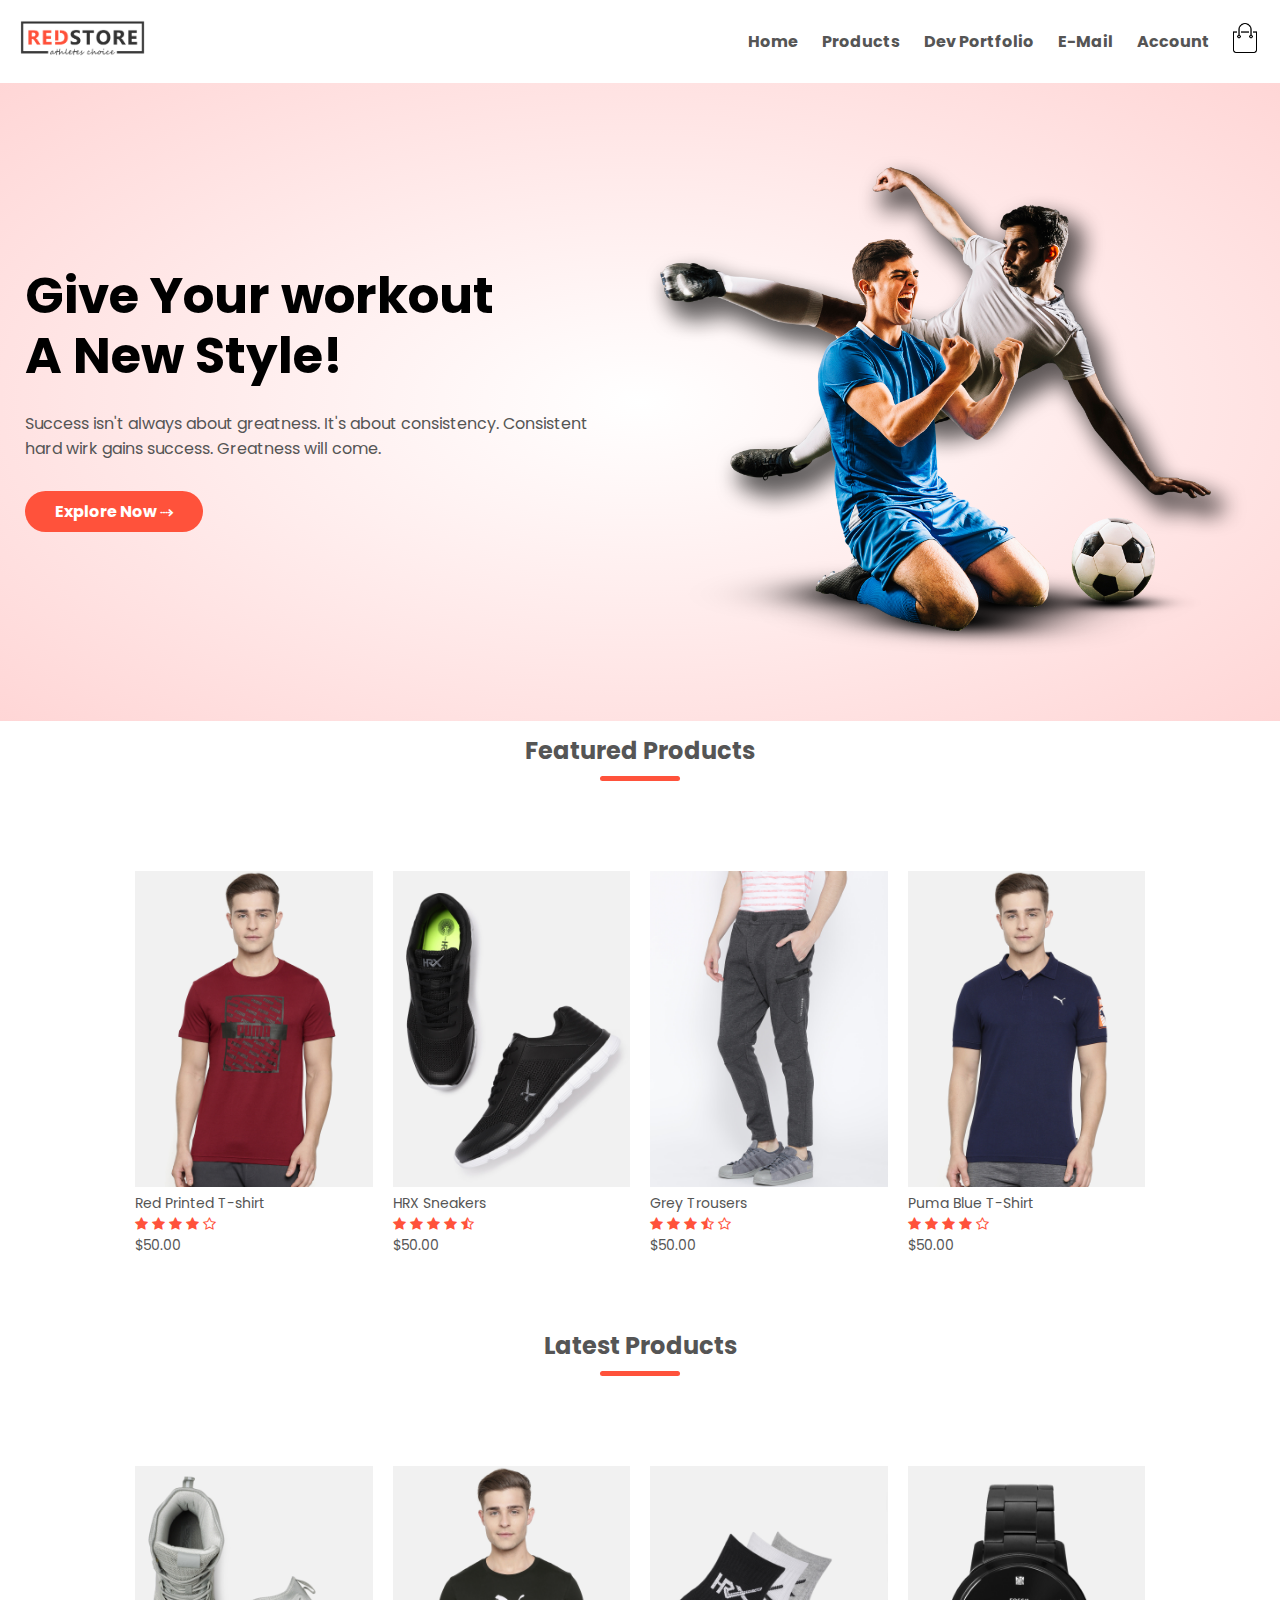
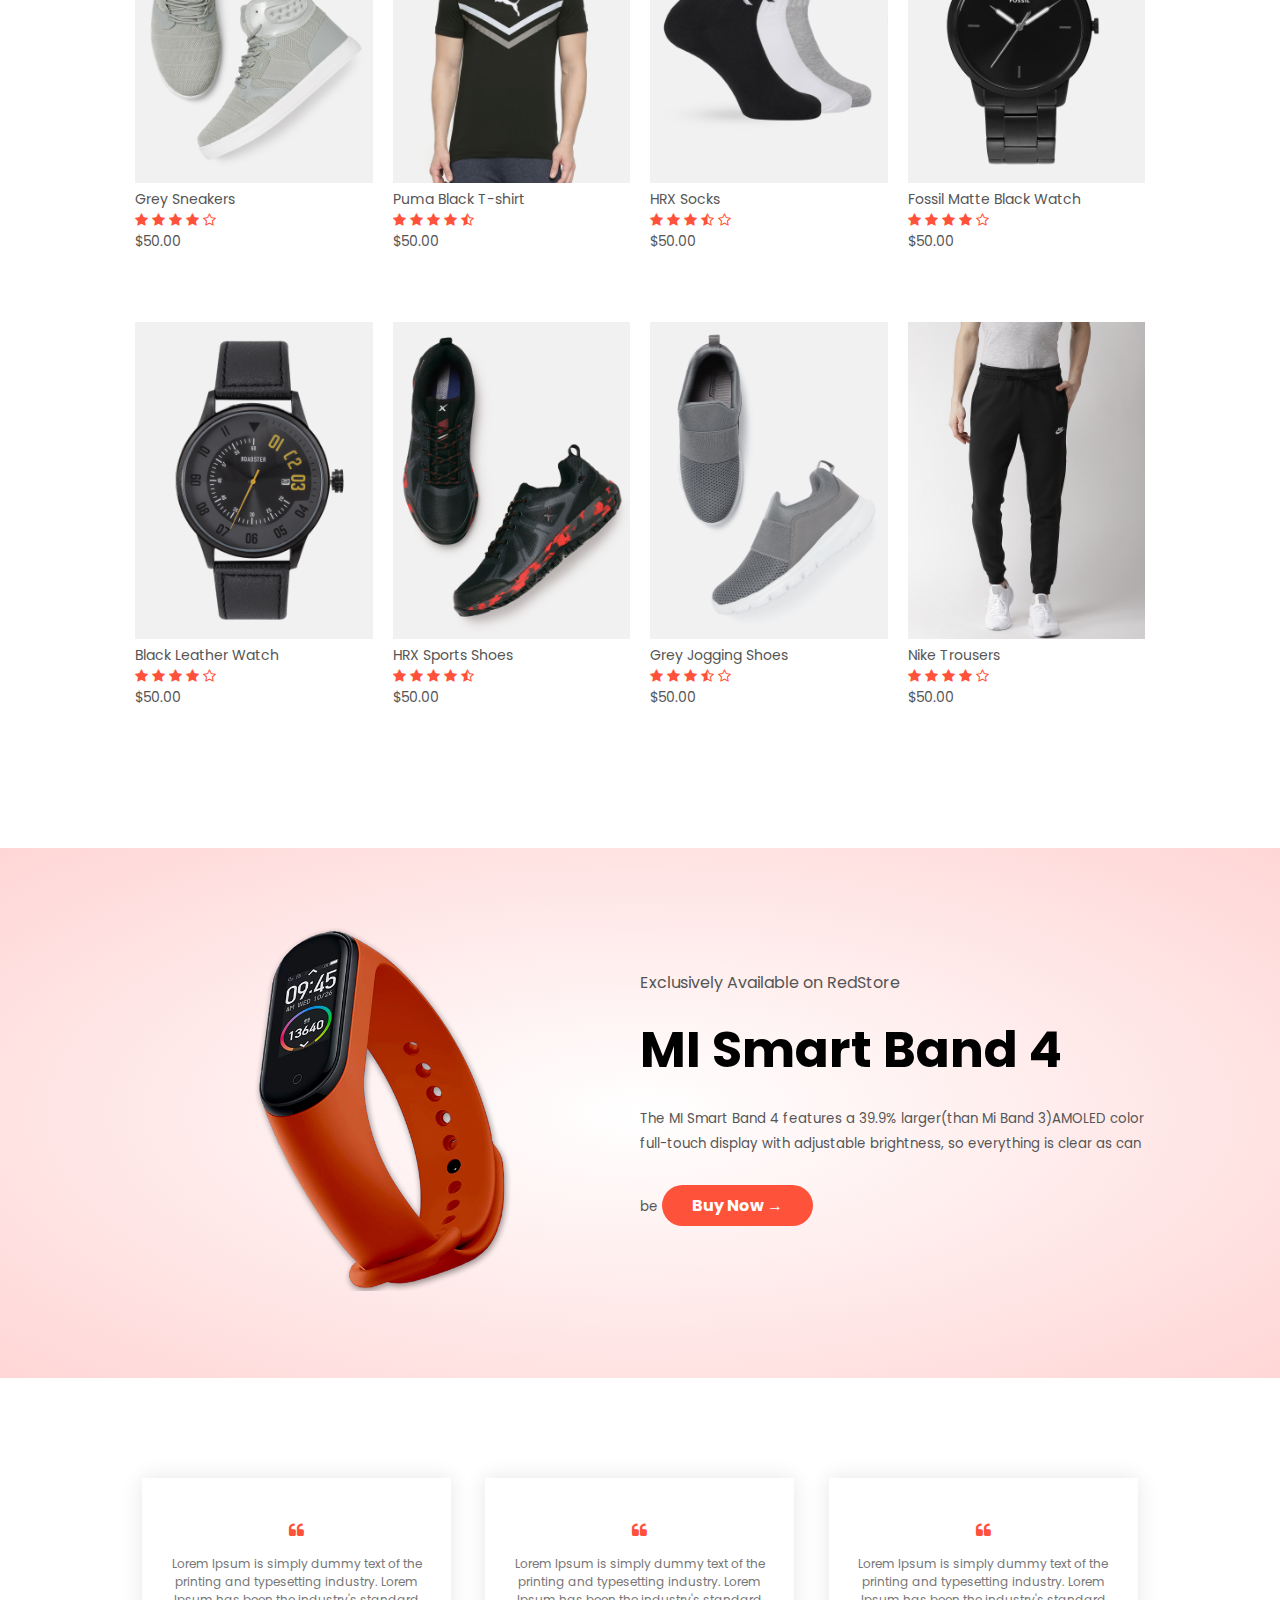
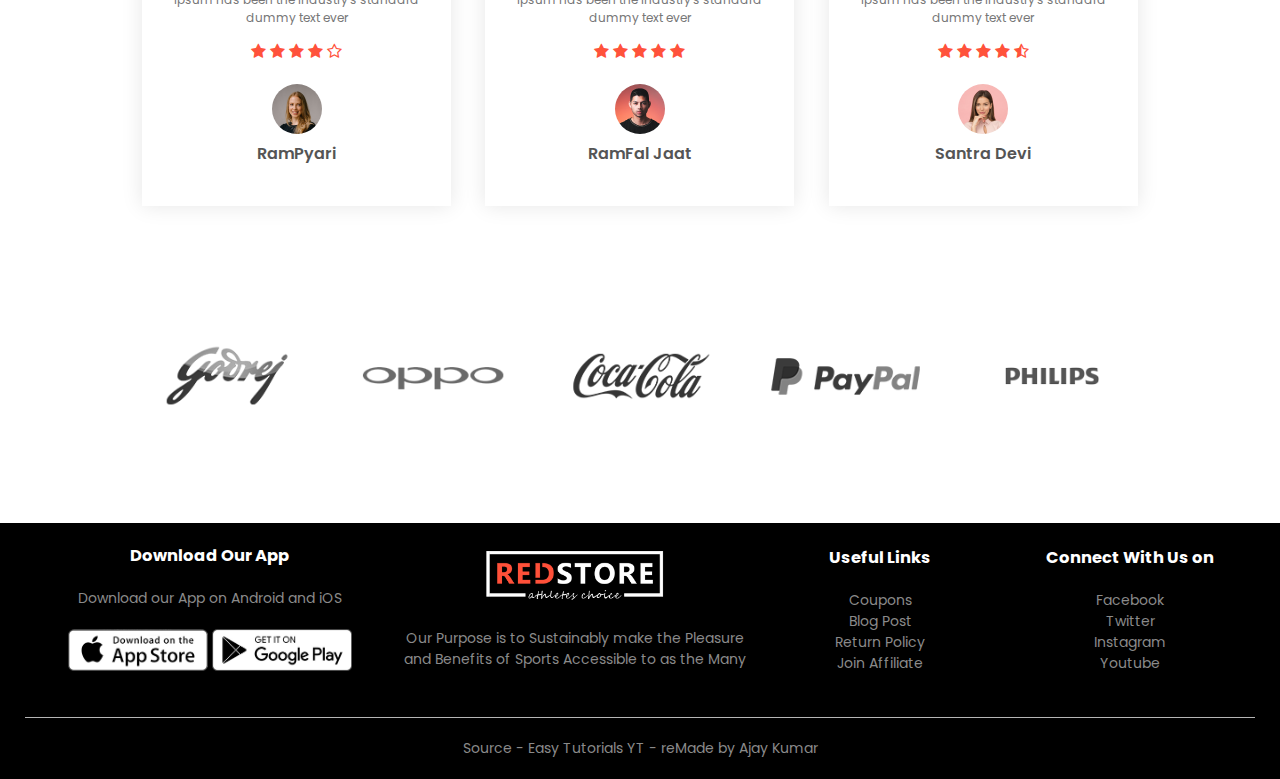
<file: index.html>
<!DOCTYPE html>
<html lang="en">
    <head>
        
        <meta charset="UTF-8">
        <meta name="viewport" content="width=device-width, initial-scale=1.0">
        <title>
            RedStore | e-Commerce Website Design
        </title>
        
        <link rel="icon" type="image" href="images/favicon.png" >
        <link rel="stylesheet" href="style.css">
        <link rel="stylesheet" href="https://stackpath.bootstrapcdn.com/font-awesome/4.7.0/css/font-awesome.min.css">
        <style>
            @import url('https://fonts.googleapis.com/css2?family=Poppins:wght@200;300;400;500;600;700&display=swap');
            </style>
<script src="custom.js"></script>


    </head>
    
    
    
    <body>
        <my-header></my-header>
        

        <div class="header">
            <div class="container">
                
            <!-- navbar over -->
            
            <div class="row">
                <div class="col-2">
                    <h1>Give Your workout <br> A New Style!</h1>
                    <p>Success isn't always about greatness. It's about
                     consistency. Consistent<br>hard wirk gains success. Greatness
                     will come.</p>
                     <a class="btn" href="html/products.html">Explore Now &#10513;</a>
                </div>
                <div class="col-2">
                    <img src="images/image1.png">
                </div>
            </div>
            </div> 
        </div>

<!----------------------featured products---------------------------->

        <div class="small-container">
            <h2 class="title">Featured Products</h2>
            <div class="row"> 
                <div class="col-4">
                    <a href="html/product-details.html"><img src="images/product-1.jpg"></a>
                    <a href="html/product-details.html"><h4>Red Printed T-shirt</h4></a>
                    <div class="rating">
                        <i class="fa fa-star"></i>
                        <i class="fa fa-star"></i>
                        <i class="fa fa-star"></i>
                        <i class="fa fa-star"></i>
                        <i class="fa fa-star-o"></i>
                    </div>
                    <p>$50.00</p>
                </div>

                <div class="col-4">
                    <img src="images/product-2.jpg">
                    <h4>HRX Sneakers</h4>
                    <div class="rating">
                        <i class="fa fa-star"></i>
                        <i class="fa fa-star"></i>
                        <i class="fa fa-star"></i>
                        <i class="fa fa-star"></i>
                        <i class="fa fa-star-half-o"></i>
                    </div>
                    <p>$50.00</p>
                </div>

                <div class="col-4">
                    <img src="images/product-3.jpg">
                    <h4>Grey Trousers</h4>
                    <div class="rating">
                        <i class="fa fa-star"></i>
                        <i class="fa fa-star"></i>
                        <i class="fa fa-star"></i>
                        <i class="fa fa-star-half-o"></i>
                        <i class="fa fa-star-o"></i>
                    </div>
                    <p>$50.00</p>
                </div>

                <div class="col-4">
                    <img src="images/product-4.jpg">
                    <h4>Puma Blue T-Shirt</h4>
                    <div class="rating">
                        <i class="fa fa-star"></i>
                        <i class="fa fa-star"></i>
                        <i class="fa fa-star"></i>
                        <i class="fa fa-star"></i>
                        <i class="fa fa-star-o"></i>
                    </div>
                    <p>$50.00</p>
                </div>
            </div>
        </div>

<!---------------------------Latest Products---------------------------------->

<div class="small-container">
    <h2 class="title">Latest Products</h2>
    <div class="row"> 
        <div class="col-4">
            <img src="images/product-5.jpg">
            <h4>Grey Sneakers</h4>
            <div class="rating">
                <i class="fa fa-star"></i>
                <i class="fa fa-star"></i>
                <i class="fa fa-star"></i>
                <i class="fa fa-star"></i>
                <i class="fa fa-star-o"></i>
            </div>
            <p>$50.00</p>
        </div>

        <div class="col-4">
            <img src="images/product-6.jpg">
            <h4>Puma Black T-shirt</h4>
            <div class="rating">
                <i class="fa fa-star"></i>
                <i class="fa fa-star"></i>
                <i class="fa fa-star"></i>
                <i class="fa fa-star"></i>
                <i class="fa fa-star-half-o"></i>
            </div>
            <p>$50.00</p>
        </div>

        <div class="col-4">
            <img src="images/product-7.jpg">
            <h4>HRX Socks</h4>
            <div class="rating">
                <i class="fa fa-star"></i>
                <i class="fa fa-star"></i>
                <i class="fa fa-star"></i>
                <i class="fa fa-star-half-o"></i>
                <i class="fa fa-star-o"></i>
            </div>
            <p>$50.00</p>
        </div>

        <div class="col-4">
            <img src="images/product-8.jpg">
            <h4>Fossil Matte Black Watch</h4>
            <div class="rating">
                <i class="fa fa-star"></i>
                <i class="fa fa-star"></i>
                <i class="fa fa-star"></i>
                <i class="fa fa-star"></i>
                <i class="fa fa-star-o"></i>
            </div>
            <p>$50.00</p>
        </div>
    </div>

    <div class="row"> 
        <div class="col-4">
            <img src="images/product-9.jpg">
            <h4>Black Leather Watch</h4>
            <div class="rating">
                <i class="fa fa-star"></i>
                <i class="fa fa-star"></i>
                <i class="fa fa-star"></i>
                <i class="fa fa-star"></i>
                <i class="fa fa-star-o"></i>
            </div>
            <p>$50.00</p>
        </div>

        <div class="col-4">
            <img src="images/product-10.jpg">
            <h4>HRX Sports Shoes</h4>
            <div class="rating">
                <i class="fa fa-star"></i>
                <i class="fa fa-star"></i>
                <i class="fa fa-star"></i>
                <i class="fa fa-star"></i>
                <i class="fa fa-star-half-o"></i>
            </div>
            <p>$50.00</p>
        </div>

        <div class="col-4">
            <img src="images/product-11.jpg">
            <h4>Grey Jogging Shoes</h4>
            <div class="rating">
                <i class="fa fa-star"></i>
                <i class="fa fa-star"></i>
                <i class="fa fa-star"></i>
                <i class="fa fa-star-half-o"></i>
                <i class="fa fa-star-o"></i>
            </div>
            <p>$50.00</p>
        </div>

        <div class="col-4">
            <img src="images/product-12.jpg">
            <h4>Nike Trousers</h4>
            <div class="rating">
                <i class="fa fa-star"></i>
                <i class="fa fa-star"></i>
                <i class="fa fa-star"></i>
                <i class="fa fa-star"></i>
                <i class="fa fa-star-o"></i>
            </div>
            <p>$50.00</p>
        </div>
    </div>

</div>

<!-------------offer------------->

    <div class="offer">
        <div class="small-container">
            <div class="row">
            <div class="col-2">
                <img class = "offer-img"  src="images/exclusive.png">
            </div>
            <div class="col-2">
                <p>Exclusively Available on RedStore</p>
                <h1>MI Smart Band 4</h1>
                <small>The MI Smart Band 4 features a 39.9% larger(than Mi Band 3)AMOLED color full-touch display with adjustable brightness, so everything is clear as can be</small>
            <a class = "btn">Buy Now &#8594;</a>
            </div>
            </div>
        </div>
        
        
    </div>
    <!--------------------------testimonial-------------------->

    <div class="testimonial">
        <div class="small-container">
            <div class ="row">
                <div class="col-3">
                    <i class="fa fa-quote-left"></i>
                    <p>Lorem Ipsum is simply dummy text of the printing and typesetting industry. Lorem Ipsum has been the industry's standard dummy text ever
                    </p>
                    
                    
                    <div class="rating">
                        <i class="fa fa-star"></i>
                        <i class="fa fa-star"></i>
                        <i class="fa fa-star"></i>
                        <i class="fa fa-star"></i>
                        <i class="fa fa-star-o"></i>
                    </div>
                    <image src="images/user-1.png"></image>
                    <h3>RamPyari</h3>
                </div>

                <div class="col-3">
                    <i class="fa fa-quote-left"></i>
                    <p>Lorem Ipsum is simply dummy text of the printing and typesetting industry. Lorem Ipsum has been the industry's standard dummy text ever
                    </p>
                    
                    
                    <div class="rating">
                        <i class="fa fa-star"></i>
                        <i class="fa fa-star"></i>
                        <i class="fa fa-star"></i>
                        <i class="fa fa-star"></i>
                        <i class="fa fa-star"></i>
                    </div>
                    <image src="images/user-2.png"></image>
                    <h3>RamFal Jaat</h3>
                </div>

                <div class="col-3">
                    <i class="fa fa-quote-left"></i>
                    <p>Lorem Ipsum is simply dummy text of the printing and typesetting industry. Lorem Ipsum has been the industry's standard dummy text ever
                    </p>
                    
                    
                    <div class="rating">
                        <i class="fa fa-star"></i>
                        <i class="fa fa-star"></i>
                        <i class="fa fa-star"></i>
                        <i class="fa fa-star"></i>
                        <i class="fa fa-star-half-o"></i>
                    </div>
                    <image src="images/user-3.png"></image>
                    <h3>Santra Devi</h3>
                </div>

            </div>
        </div>
    </div>

    <!---------------------brands-------------------->
    <div class="brands">
        <div class="small-container">
            <div class="row">
                <div class="col-5">
                    <img src="images/logo-godrej.png">

                </div>
                <div class="col-5">
                    <img src="images/logo-oppo.png">
                    
                </div>
                <div class="col-5">
                    <img src="images/logo-coca-cola.png">
                    
                </div>
                <div class="col-5">
                    <img src="images/logo-paypal.png">
                    
                </div>
                <div class="col-5">
                    <img src="images/logo-philips.png">
                    
                </div>
            </div>
        </div>
    </div>

    <!-- -------------------footer-------------- -->

    

 <!-- -------js for toggle menu------- -->

    <script src="script.js" ></script>
    

    <my-footer></my-footer>


</body>

</html>
</file>
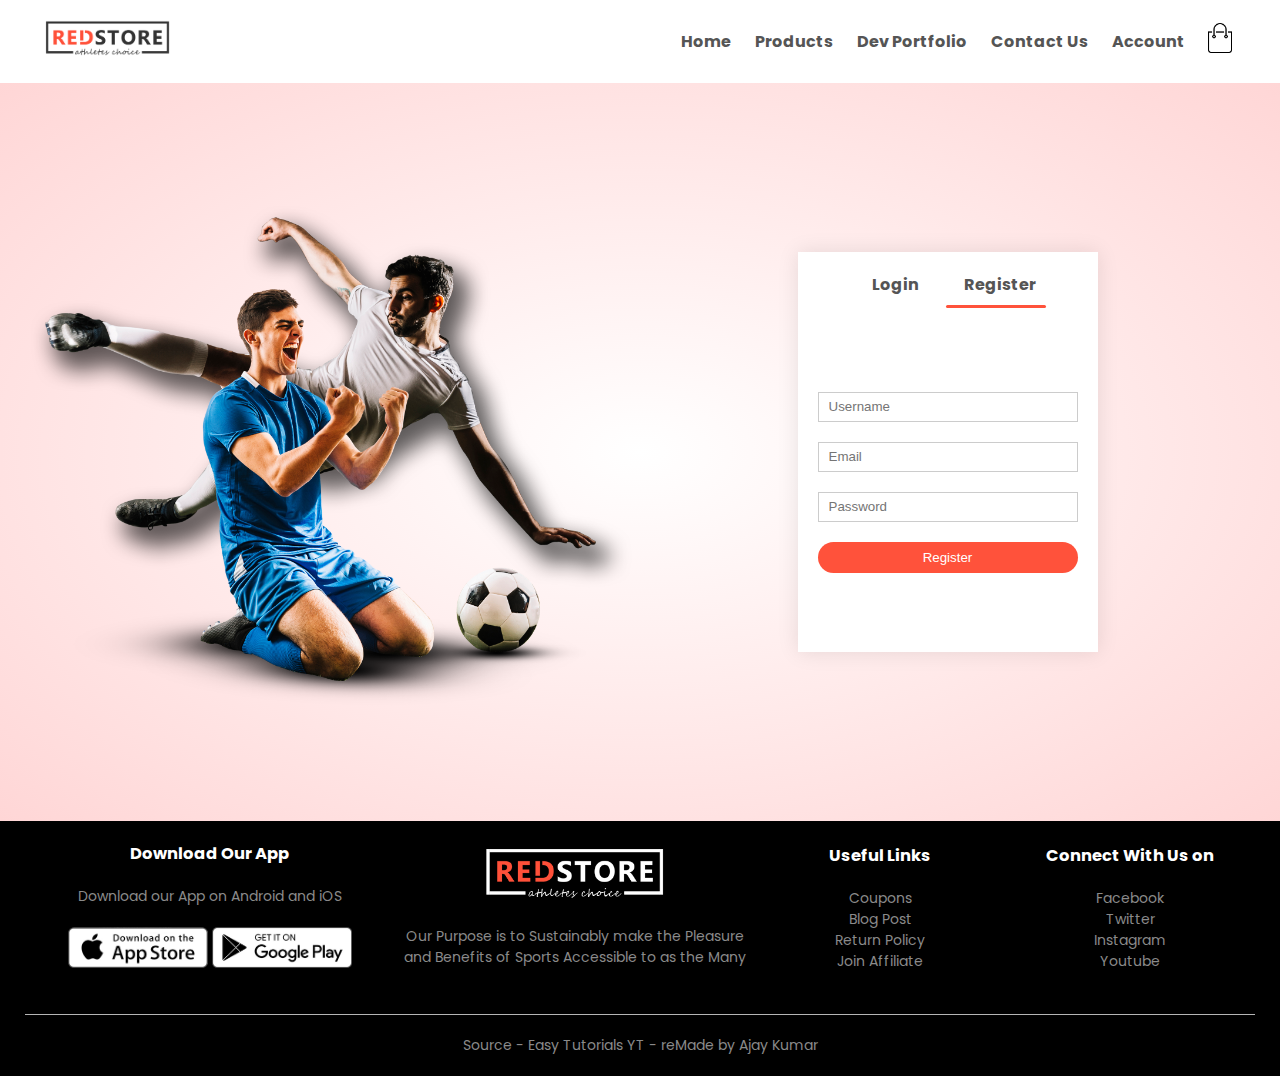
<file: html/account.html>
<!DOCTYPE html>
<html lang="en">
    <head>
        <meta charset="UTF-8">
        <meta name="viewport" content="width=device-width, initial-scale=1.0">
        <title>
            ALL Products - RedStore | e-Commerce Website Design
        </title>
        
        <link rel="icon" type="image" href="../images/favicon.png" >
        <link rel="stylesheet" href="../style.css">
        <link rel="stylesheet" href="https://stackpath.bootstrapcdn.com/font-awesome/4.7.0/css/font-awesome.min.css">
        <style>
            @import url('https://fonts.googleapis.com/css2?family=Poppins:wght@200;300;400;500;600;700&display=swap');
            </style>

     

        
    </head>
    
    <body>
        <div class="container">
            <div class="navbar">
                <div class="logo">
                    <a href="../index.html"><img src="../images/logo.png" width="125px"></a>
                </div>
             
            <nav>
                <ul id="menu-items">
                    <li><a href="../index.html">Home</a></li>
                    <li><a href="../html/products.html">Products</a></li>
                    <li><a href="../html/portfolio.html">Dev Portfolio</a></li>
                    <li><a href="mailto:ajay.kumar@talentelgia.in">Contact Us</a></li>
                    <li><a href="../html/account.html">Account</a></li>
                </ul>
            </nav>
            <a href="../html/cart.html"><img src="../images/cart.png" width="30px" height="30px"></a>
            <img src="../images/menu.png" class="menu-icon" onclick="toggleMenu()">
        </div>
        </div> 

<!-- ----------------------account-page----------- -->

<div class="account-page">
    <div class="container">
        <div class="row">
            <div class="col-2">
                <img src="../images/image1.png" width="100%">
            </div>
            <div class="col-2">
                <div class="form-container">
                    <div class="form-btn">
                        <span onclick="login()">Login</span>
                        <span onclick="register()">Register</span>
                        <hr id="Indicator">
                    </div>

                    <form id="loginForm">
                        <input type = "text" placeholder="Username">
                        <input type = "password" placeholder = "Password">
                        <button type="submit" class = "btn">Login</button>
                        <a href="" onclick="alert('Try to remember 😂')">Forgot password</a>
                    </form>

                    <form id="regForm">
                        <input type = "text" placeholder="Username">
                        <input type = "email" placeholder="Email">
                        <input type = "password" placeholder = "Password">
                        <button type="submit" class = "btn">Register</button>
                    </form>
                </div>
            </div>
        </div>
    </div>
</div>





    <!-- -------------------footer-------------- -->

    <div class="footer">
        <div class="container">
            <div class="row">
                <div class="footer-col-1st">
                    <h3>Download Our App</h3>
                    <p>Download our App on Android and iOS</p>
                    <div class="app-logo">
                        <img src="../images/app-store.png">
                        <img src="../images/play-store.png">
                    </div>
                </div>
                <div class="footer-col-2nd">
                    <img src="../images/logo-white.png">
                    <p>Our Purpose is to Sustainably make the Pleasure and
                        Benefits of Sports Accessible to as the Many
                    </p>
                </div>
                <div class="footer-col-3rd">
                    <h3>Useful Links</h3>
                    <ul>
                        <li>Coupons</li>
                        <li>Blog Post</li>
                        <li>Return Policy</li>
                        <li>Join Affiliate</li>
                    </ul>
                </div>
                <div class="footer-col-4th">
                    <h3>Connect With Us on</h3>
                    <ul>
                        <li>Facebook</li>
                        <li>Twitter</li>
                        <li>Instagram</li>
                        <li>Youtube</li>
                    </ul>
                </div>
            </div>
            <hr>
            <p class="copyright">Source - Easy Tutorials YT -
                reMade by Ajay Kumar 
            </p>
        </div>
    </div>

 <!-- -------js ------ -->

 <script src="../script.js" ></script>
    





</body>
</html>
</file>
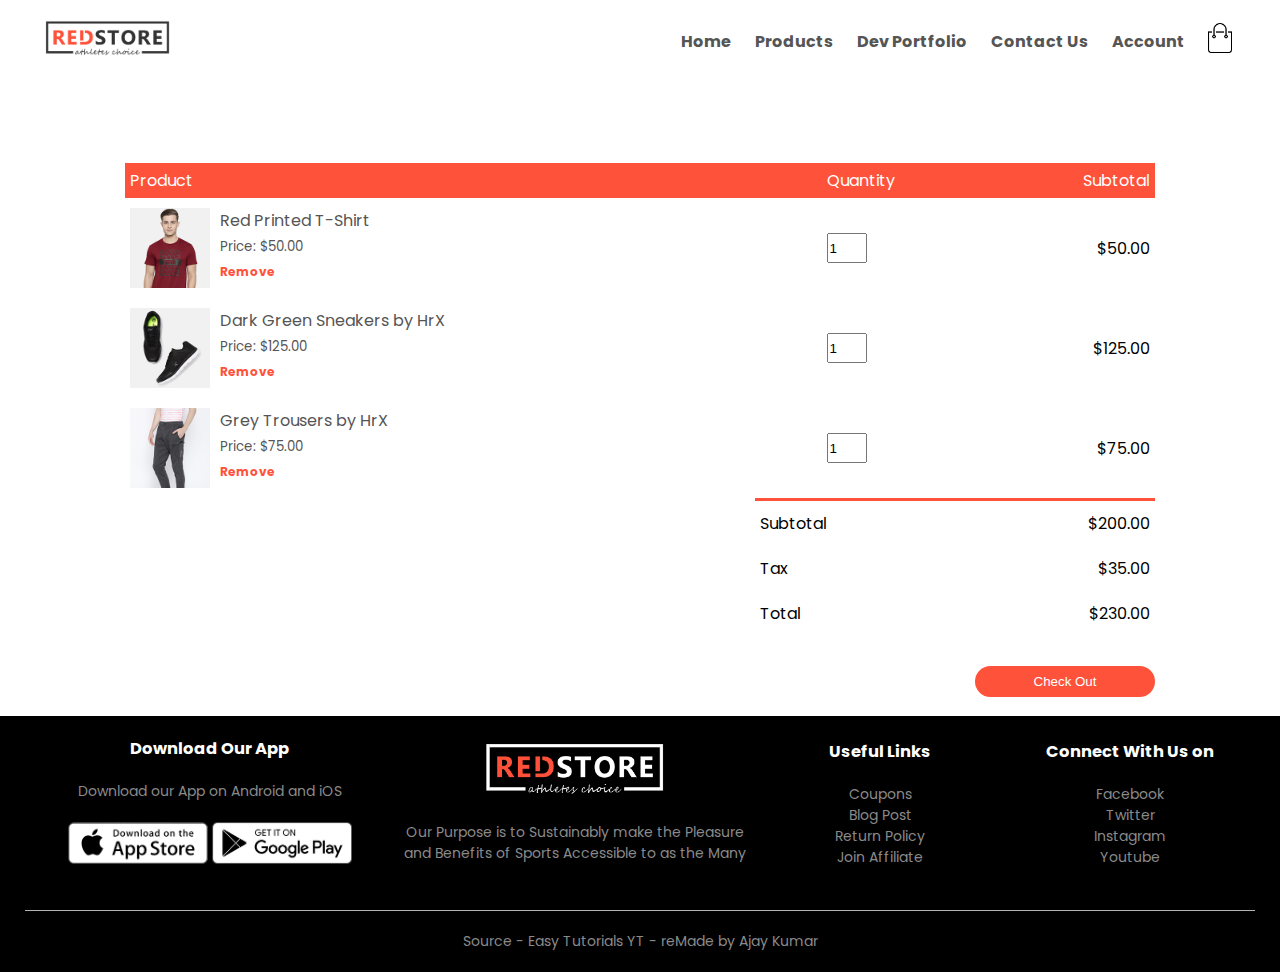
<file: html/cart.html>
<!DOCTYPE html>
<html lang="en">
    <head>
        <meta charset="UTF-8">
        <meta name="viewport" content="width=device-width, initial-scale=1.0">
        <title>
            ALL Products - RedStore | e-Commerce Website Design
        </title>
        
        <link rel="icon" type="image" href="../images/favicon.png" >
        <link rel="stylesheet" href="../style.css">
        <link rel="stylesheet" href="https://stackpath.bootstrapcdn.com/font-awesome/4.7.0/css/font-awesome.min.css">
        <style>
            @import url('https://fonts.googleapis.com/css2?family=Poppins:wght@200;300;400;500;600;700&display=swap');
            </style>

        
    </head>
    
    
    <body>
        <div class="container">
            <div class="navbar">
                <div class="logo">
                    <a href="../index.html"><img src="../images/logo.png" width="125px"></a>
                </div>
             
            <nav>
                <ul id="menu-items">
                    <li><a href="../index.html">Home</a></li>
                    <li><a href="../html/products.html">Products</a></li>
                    <li><a href="../html/portfolio.html">Dev Portfolio</a></li>
                    <li><a href="mailto:ajay.kumar@talentelgia.in">Contact Us</a></li>
                    <li><a href="../html/account.html">Account</a></li>
                </ul>
            </nav>
            <a href="../html/cart.html"><img src="../images/cart.png" width="30px" height="30px"></a>
            <img src="../images/menu.png" class="menu-icon" onclick="toggleMenu()">
        </div>
        </div> 

    <!-- cart items details------------- -->
        
        <div class="small-container cart-page">
            <table>
                <tr>
                    <th>Product</th>
                    <th>Quantity</th>
                    <th>Subtotal</th>
                </tr>
                <tr>
                    <td>
                        <div class = "cart-info">
                            <img src="../images/buy-1.jpg">
                            <div>
                                <p>Red Printed T-Shirt</p>
                                <small>Price: $50.00</small>
                                <br>
                                <a href="">Remove</a>
                            </div>
                        </div>  
                                           
                    </td>
                    <td><input type = "number" value="1"></td>
                    <td>$50.00</td>
                </tr>
                <tr>
                    <td>
                        <div class = "cart-info">
                            <img src="../images/buy-2.jpg">
                            <div>
                                <p>Dark Green Sneakers by HrX</p>
                                <small>Price: $125.00</small>
                                <br>
                                <a href="">Remove</a>
                            </div>
                        </div>  
                                           
                    </td>
                    <td><input type = "number" value="1"></td>
                    <td>$125.00</td>
                </tr>
                <tr>
                    <td>
                        <div class = "cart-info">
                            <img src="../images/buy-3.jpg">
                            <div>
                                <p>Grey Trousers by HrX</p>
                                <small>Price: $75.00</small>
                                <br>
                                <a href="">Remove</a>
                            </div>
                        </div>  
                                           
                    </td>
                    <td><input type = "number" value="1"></td>
                    <td>$75.00</td>
                </tr>
            </table>

            <div class="total-price">
                <table>
                    <tr>
                        <td>Subtotal</td>
                        <td>$200.00</td>
                    </tr>
                    <tr>
                        <td>Tax</td>
                        <td>$35.00</td>
                    </tr>
                    <tr>
                        <td>Total</td>
                        <td>$230.00</td>
                    </tr>
                    
                </table>
                
            </div>

            <button class="btn">Check Out</button>

        </div>

    <!-- -------------------footer-------------- -->

    <div class="footer">
        <div class="container">
            <div class="row">
                <div class="footer-col-1st">
                    <h3>Download Our App</h3>
                    <p>Download our App on Android and iOS</p>
                    <div class="app-logo">
                        <img src="../images/app-store.png">
                        <img src="../images/play-store.png">
                    </div>
                </div>
                <div class="footer-col-2nd">
                    <img src="../images/logo-white.png">
                    <p>Our Purpose is to Sustainably make the Pleasure and
                        Benefits of Sports Accessible to as the Many
                    </p>
                </div>
                <div class="footer-col-3rd">
                    <h3>Useful Links</h3>
                    <ul>
                        <li>Coupons</li>
                        <li>Blog Post</li>
                        <li>Return Policy</li>
                        <li>Join Affiliate</li>
                    </ul>
                </div>
                <div class="footer-col-4th">
                    <h3>Connect With Us on</h3>
                    <ul>
                        <li>Facebook</li>
                        <li>Twitter</li>
                        <li>Instagram</li>
                        <li>Youtube</li>
                    </ul>
                </div>
            </div>
            <hr>
            <p class="copyright">Source - Easy Tutorials YT -
                reMade by Ajay Kumar 
            </p>
        </div>
    </div>

 <!-- -------js ------ -->

    <script src="../script.js" ></script>





</body>
</html>
</file>
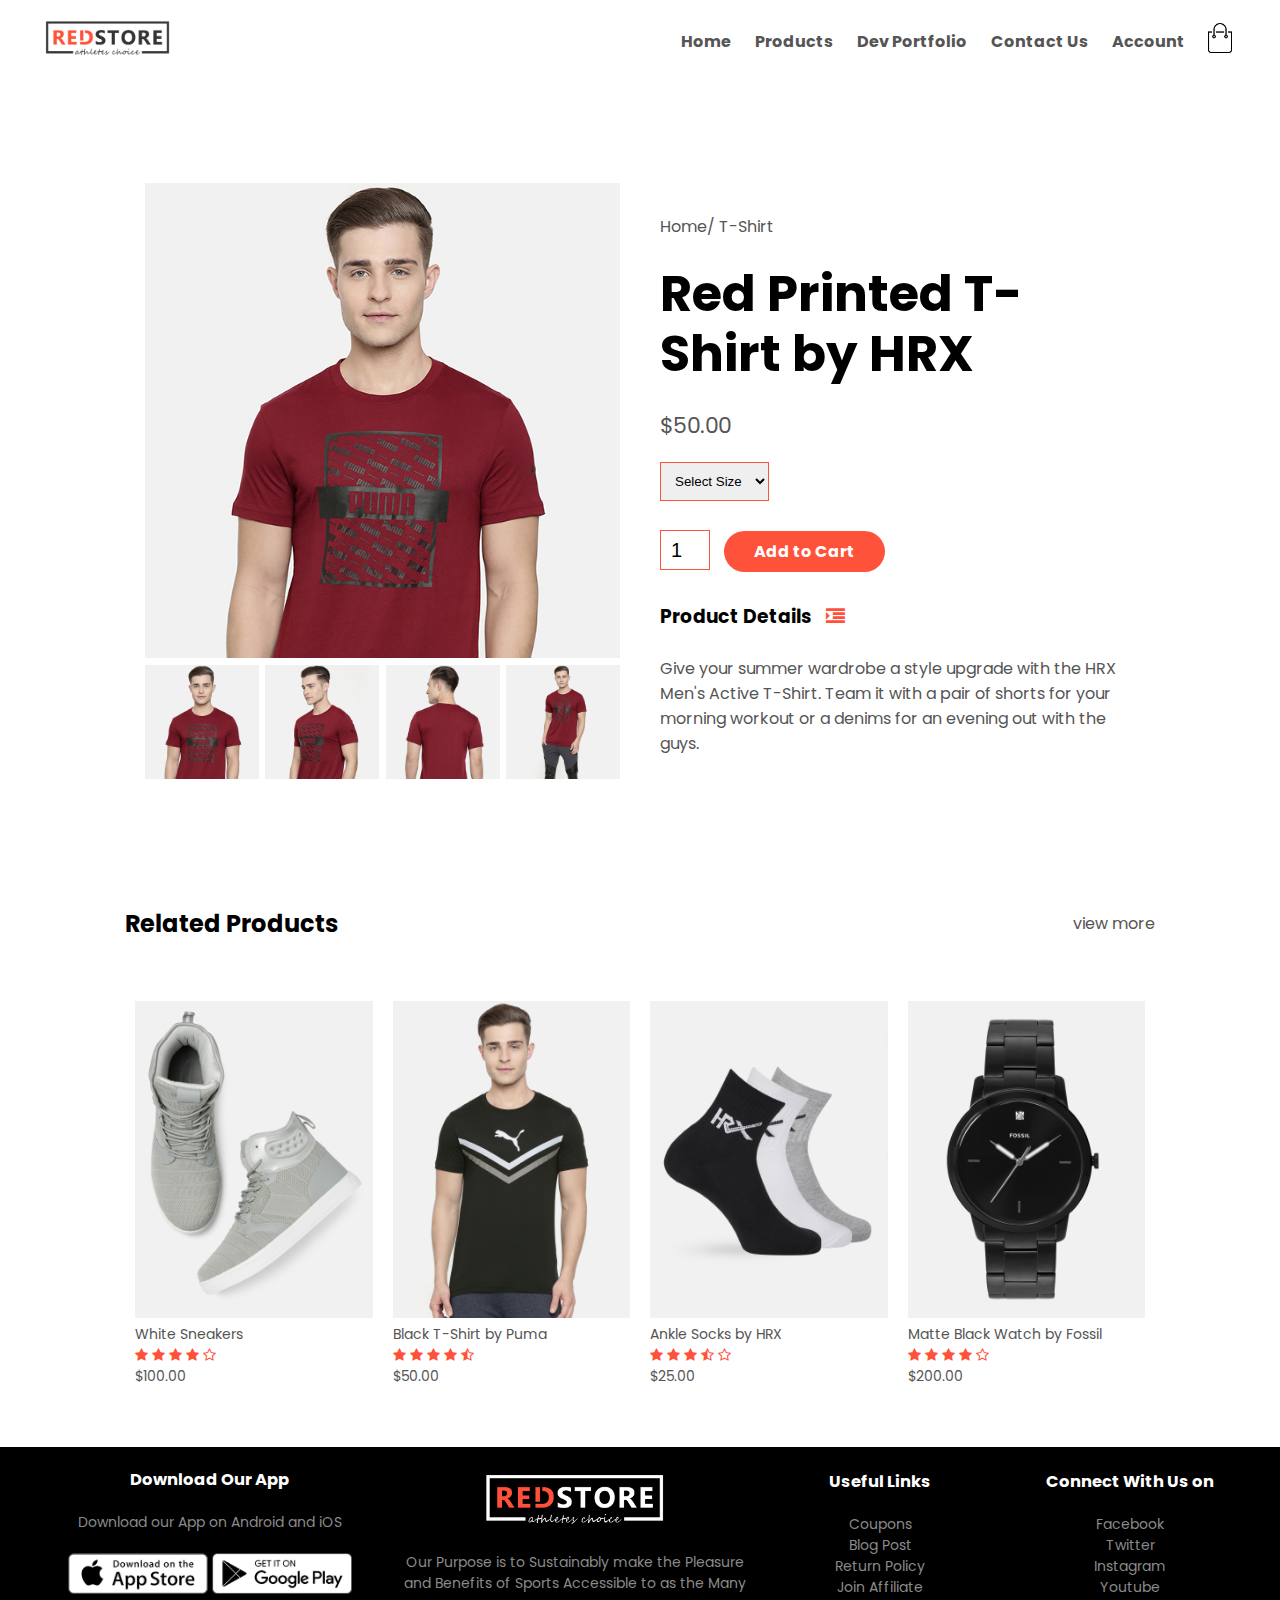
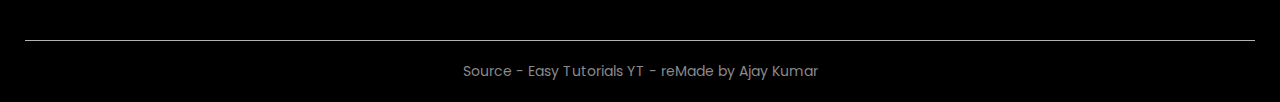
<file: html/product-details.html>
<!DOCTYPE html>
<html lang="en">
    <head>
        <meta charset="UTF-8">
        <meta name="viewport" content="width=device-width, initial-scale=1.0">
        <title>
            ALL Products - RedStore | e-Commerce Website Design
        </title>
        
        <link rel="icon" type="image" href="../images/favicon.png" >
        <link rel="stylesheet" href="../style.css">
        <link rel="stylesheet" href="https://stackpath.bootstrapcdn.com/font-awesome/4.7.0/css/font-awesome.min.css">
        <style>
            @import url('https://fonts.googleapis.com/css2?family=Poppins:wght@200;300;400;500;600;700&display=swap');
            </style>

        
    </head>
    
    
    <body>
        <div class="container">
            <div class="navbar">
                <div class="logo">
                    <a href="../index.html"><img src="../images/logo.png" width="125px"></a>
                </div>
             
            <nav>
                <ul id="menu-items">
                    <li><a href="../index.html">Home</a></li>
                    <li><a href="../html/products.html">Products</a></li>
                    <li><a href="../html/portfolio.html">Dev Portfolio</a></li>
                    <li><a href="mailto:ajay.kumar@talentelgia.in">Contact Us</a></li>
                    <li><a href="../html/account.html">Account</a></li>
                </ul>
            </nav>
            <a href="../html/cart.html"><img src="../images/cart.png" width="30px" height="30px"></a>
            <img src="../images/menu.png" class="menu-icon" onclick="toggleMenu()">
        </div>
        </div> 

<!---------------------single product details------------------------>

<div class="small-container single-product">
    <div class="row">
        <div class="col-2">
            <img src="../images/gallery-1.jpg" width="100%" id="productImg">

            <div class="small-img-row">
                <div class="small-img-col">
                    <img src="../images/gallery-1.jpg" width="100%" class="small-img" onclick="imageChange(0)">
                </div>
                <div class="small-img-col">
                    <img src="../images/gallery-2.jpg" width="100%" class="small-img" onclick="imageChange(1)">
                </div>
                <div class="small-img-col">
                    <img src="../images/gallery-3.jpg" width="100%" class="small-img" onclick="imageChange(2)">
                </div>
                <div class="small-img-col">
                    <img src="../images/gallery-4.jpg" width="100%" class="small-img" onclick="imageChange(3)">
                </div>
            </div>

        </div>
        <div class="col-2">
            <p>Home/ T-Shirt</p>
            <h1>Red Printed T-Shirt by HRX</h1>
            <h4>$50.00</h4>
            <select>
                <option>Select Size</option>
                <option>XXL</option>
                <option>XL</option>
                <option>Large</option>
                <option>Medium</option>
                <option>Small</option>
            </select>
            <input type="number" value="1">
            <a class = "btn" onclick="alert('Item added to Cart')">Add to Cart</a>
            
            <h3>Product Details <i class="fa fa-indent"></i></h3>
            <br>
            <p>Give your summer wardrobe a style upgrade with the HRX Men's 
                Active T-Shirt. Team it with a pair of shorts for your
                 morning workout or a denims for an evening out with the guys.
            </p>
             
        </div>
    </div>
</div>


<!-- ----title--------- -->

<div class="small-container">
    <div class="row row-2">
        <h2>Related Products</h2>
        <p>view more</p>
    </div>
</div>




<!----------------------related products---------------------------->

        <div class="small-container">
            <div class="row"> 
                <div class="col-4">
                    <img src="../images/product-5.jpg">
                    <h4>White Sneakers</h4>
                    <div class="rating">
                        <i class="fa fa-star"></i>
                        <i class="fa fa-star"></i>
                        <i class="fa fa-star"></i>
                        <i class="fa fa-star"></i>
                        <i class="fa fa-star-o"></i>
                    </div>
                    <p>$100.00</p>
                </div>

                <div class="col-4">
                    <img src="../images/product-6.jpg">
                    <h4>Black T-Shirt by Puma</h4>
                    <div class="rating">
                        <i class="fa fa-star"></i>
                        <i class="fa fa-star"></i>
                        <i class="fa fa-star"></i>
                        <i class="fa fa-star"></i>
                        <i class="fa fa-star-half-o"></i>
                    </div>
                    <p>$50.00</p>
                </div>

                <div class="col-4">
                    <img src="../images/product-7.jpg">
                    <h4>Ankle Socks by HRX</h4>
                    <div class="rating">
                        <i class="fa fa-star"></i>
                        <i class="fa fa-star"></i>
                        <i class="fa fa-star"></i>
                        <i class="fa fa-star-half-o"></i>
                        <i class="fa fa-star-o"></i>
                    </div>
                    <p>$25.00</p>
                </div>

                <div class="col-4">
                    <img src="../images/product-8.jpg">
                    <h4>Matte Black Watch by Fossil
                    <div class="rating">
                        <i class="fa fa-star"></i>
                        <i class="fa fa-star"></i>
                        <i class="fa fa-star"></i>
                        <i class="fa fa-star"></i>
                        <i class="fa fa-star-o"></i>
                    </div>
                    <p>$200.00</p>
                </div>
            </div>
        </div>



    <!-- -------------------footer-------------- -->

    <div class="footer">
        <div class="container">
            <div class="row">
                <div class="footer-col-1st">
                    <h3>Download Our App</h3>
                    <p>Download our App on Android and iOS</p>
                    <div class="app-logo">
                        <img src="../images/app-store.png">
                        <img src="../images/play-store.png">
                    </div>
                </div>
                <div class="footer-col-2nd">
                    <img src="../images/logo-white.png">
                    <p>Our Purpose is to Sustainably make the Pleasure and
                        Benefits of Sports Accessible to as the Many
                    </p>
                </div>
                <div class="footer-col-3rd">
                    <h3>Useful Links</h3>
                    <ul>
                        <li>Coupons</li>
                        <li>Blog Post</li>
                        <li>Return Policy</li>
                        <li>Join Affiliate</li>
                    </ul>
                </div>
                <div class="footer-col-4th">
                    <h3>Connect With Us on</h3>
                    <ul>
                        <li>Facebook</li>
                        <li>Twitter</li>
                        <li>Instagram</li>
                        <li>Youtube</li>
                    </ul>
                </div>
            </div>
            <hr>
            <p class="copyright">Source - Easy Tutorials YT -
                reMade by Ajay Kumar 
            </p>
        </div>
    </div>

 <!-- -------js ------ -->

    <script src="../script.js" ></script>





</body>
</html>
</file>
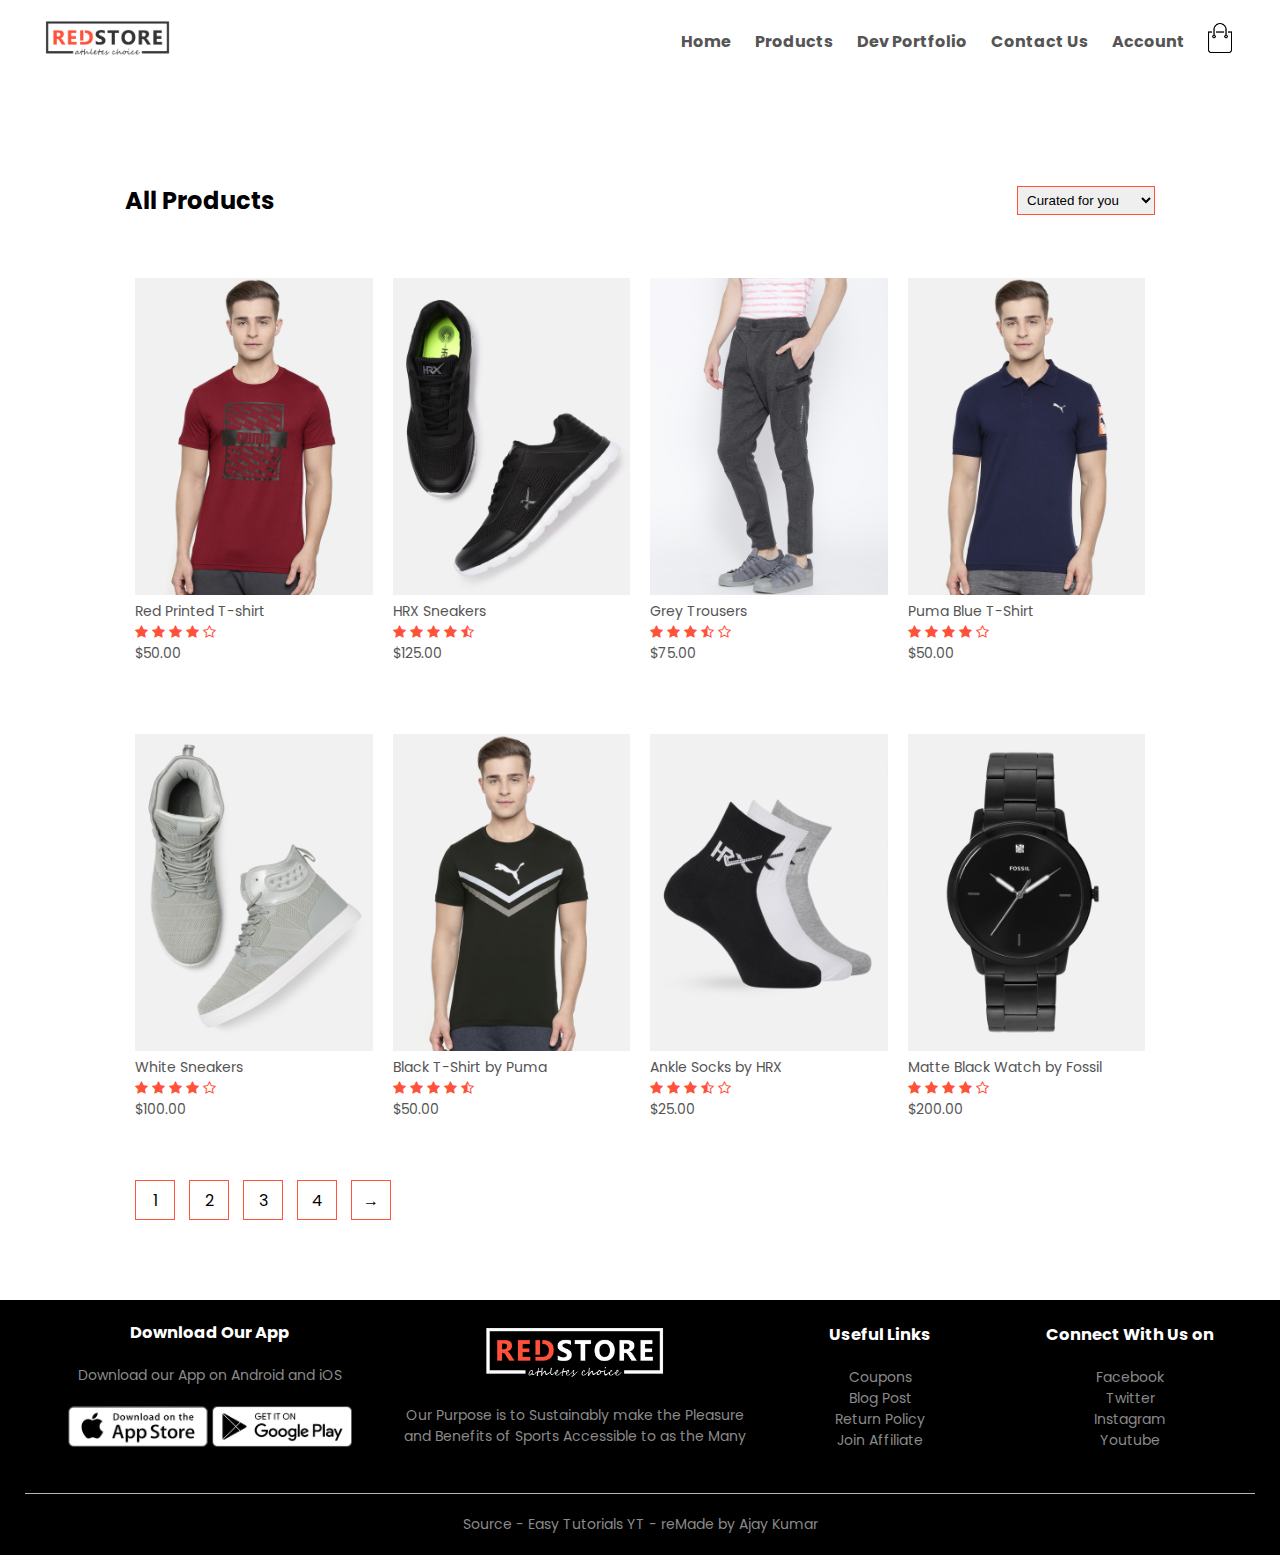
<file: html/products.html>
<!DOCTYPE html>
<html lang="en">
    <head>
        <meta charset="UTF-8">
        <meta name="viewport" content="width=device-width, initial-scale=1.0">
        <title>
            ALL Products - RedStore | e-Commerce Website Design
        </title>
        
        <link rel="icon" type="image" href="../images/favicon.png" >
        <link rel="stylesheet" href="../style.css">
        <link rel="stylesheet" href="https://stackpath.bootstrapcdn.com/font-awesome/4.7.0/css/font-awesome.min.css">
        <style>
            @import url('https://fonts.googleapis.com/css2?family=Poppins:wght@200;300;400;500;600;700&display=swap');
            </style>
    </head>
    
    
    <body>
        <div class="container">
            <div class="navbar">
                <div class="logo">
                    <a href="../index.html"><img src="../images/logo.png" width="125px"></a>
                </div>
             
            <nav>
                <ul id="menu-items">
                    <li><a href="../index.html">Home</a></li>
                    <li><a href="../html/products.html">Products</a></li>
                    <li><a href="../html/portfolio.html">Dev Portfolio</a></li>
                    <li><a href="mailto:ajay.kumar@talentelgia.in">Contact Us</a></li>
                    <li><a href="../html/account.html">Account</a></li>
                </ul>
            </nav>
            <a href="../html/cart.html"><img src="../images/cart.png" width="30px" height="30px"></a>
            <img src="../images/menu.png" class="menu-icon" onclick="toggleMenu()">
        </div>
        </div> 



<!----------------------featured products---------------------------->

        <div class="small-container">
            <div class="row row-2">
                <h2>All Products</h2>
                <select>
                    <option>Curated for you</option>
                    <option>Sort by Price</option>
                    <option>Sort by Popularity</option>
                    <option>Sort by Rating</option>
                    <option>Sort by Sale</option>
                </select>
            </div>
            <div class="row"> 
                <div class="col-4">
                    <a href="../html/product-details.html"><img src="../images/product-1.jpg"></a>
                    <a href="../html/product-details.html"><h4>Red Printed T-shirt</h4></a>
                    <div class="rating">
                        <i class="fa fa-star"></i>
                        <i class="fa fa-star"></i>
                        <i class="fa fa-star"></i>
                        <i class="fa fa-star"></i>
                        <i class="fa fa-star-o"></i>
                    </div>
                    <p>$50.00</p>
                </div>

                <div class="col-4">
                    <img src="../images/product-2.jpg">
                    <h4>HRX Sneakers</h4>
                    <div class="rating">
                        <i class="fa fa-star"></i>
                        <i class="fa fa-star"></i>
                        <i class="fa fa-star"></i>
                        <i class="fa fa-star"></i>
                        <i class="fa fa-star-half-o"></i>
                    </div>
                    <p>$125.00</p>
                </div>

                <div class="col-4">
                    <img src="../images/product-3.jpg">
                    <h4>Grey Trousers</h4>
                    <div class="rating">
                        <i class="fa fa-star"></i>
                        <i class="fa fa-star"></i>
                        <i class="fa fa-star"></i>
                        <i class="fa fa-star-half-o"></i>
                        <i class="fa fa-star-o"></i>
                    </div>
                    <p>$75.00</p>
                </div>

                <div class="col-4">
                    <img src="../images/product-4.jpg">
                    <h4>Puma Blue T-Shirt</h4>
                    <div class="rating">
                        <i class="fa fa-star"></i>
                        <i class="fa fa-star"></i>
                        <i class="fa fa-star"></i>
                        <i class="fa fa-star"></i>
                        <i class="fa fa-star-o"></i>
                    </div>
                    <p>$50.00</p>
                </div>
            </div>
            <div class="row"> 
                <div class="col-4">
                    <img src="../images/product-5.jpg">
                    <h4>White Sneakers</h4>
                    <div class="rating">
                        <i class="fa fa-star"></i>
                        <i class="fa fa-star"></i>
                        <i class="fa fa-star"></i>
                        <i class="fa fa-star"></i>
                        <i class="fa fa-star-o"></i>
                    </div>
                    <p>$100.00</p>
                </div>

                <div class="col-4">
                    <img src="../images/product-6.jpg">
                    <h4>Black T-Shirt by Puma</h4>
                    <div class="rating">
                        <i class="fa fa-star"></i>
                        <i class="fa fa-star"></i>
                        <i class="fa fa-star"></i>
                        <i class="fa fa-star"></i>
                        <i class="fa fa-star-half-o"></i>
                    </div>
                    <p>$50.00</p>
                </div>

                <div class="col-4">
                    <img src="../images/product-7.jpg">
                    <h4>Ankle Socks by HRX</h4>
                    <div class="rating">
                        <i class="fa fa-star"></i>
                        <i class="fa fa-star"></i>
                        <i class="fa fa-star"></i>
                        <i class="fa fa-star-half-o"></i>
                        <i class="fa fa-star-o"></i>
                    </div>
                    <p>$25.00</p>
                </div>

                <div class="col-4">
                    <img src="../images/product-8.jpg">
                    <h4>Matte Black Watch by Fossil
                    <div class="rating">
                        <i class="fa fa-star"></i>
                        <i class="fa fa-star"></i>
                        <i class="fa fa-star"></i>
                        <i class="fa fa-star"></i>
                        <i class="fa fa-star-o"></i>
                    </div>
                    <p>$200.00</p>
                </div>
            </div>

            <div class="page-btn">
                <span>1</span>
                <span>2</span>
                <span>3</span>
                <span>4</span>
                <span>&#8594;</span>
            </div>
        </div>



    <!-- -------------------footer-------------- -->

    <div class="footer">
        <div class="container">
            <div class="row">
                <div class="footer-col-1st">
                    <h3>Download Our App</h3>
                    <p>Download our App on Android and iOS</p>
                    <div class="app-logo">
                        <img src="../images/app-store.png">
                        <img src="../images/play-store.png">
                    </div>
                </div>
                <div class="footer-col-2nd">
                    <img src="../images/logo-white.png">
                    <p>Our Purpose is to Sustainably make the Pleasure and
                        Benefits of Sports Accessible to as the Many
                    </p>
                </div>
                <div class="footer-col-3rd">
                    <h3>Useful Links</h3>
                    <ul>
                        <li>Coupons</li>
                        <li>Blog Post</li>
                        <li>Return Policy</li>
                        <li>Join Affiliate</li>
                    </ul>
                </div>
                <div class="footer-col-4th">
                    <h3>Connect With Us on</h3>
                    <ul>
                        <li>Facebook</li>
                        <li>Twitter</li>
                        <li>Instagram</li>
                        <li>Youtube</li>
                    </ul>
                </div>
            </div>
            <hr>
            <p class="copyright">Source - Easy Tutorials YT -
                reMade by Ajay Kumar 
            </p>
        </div>
    </div>

 <!-- -------js for toggle menu------- -->

    <script src="../script.js" ></script>

    


</body>
</html>
</file>
<file: style.css>
*{
    margin: 0;
    padding: 0;
    box-sizing: border-box;
}
body{
    font-family: 'Poppins', sans-serif;
}
.navbar{
    display: flex;
    align-items: center;
    padding: 20px;
}
nav{
    flex: 1;
    text-align: right;
}
nav ul{
    display: inline-block;
    list-style-type: none;
}
nav ul li{
    display: inline-block;
    margin-right: 20px; 
}
a{
    text-decoration: none;
    color: #555;
}
p{
    color:#555;
}
.container{
    max-width: 1300px;
    margin: auto;
    padding-left: 25px;
    padding-right: 25px;
}
.row{
    display: flex;
    align-items: center;
    flex-wrap: wrap;
    justify-content: space-around;
}
.col-2{
    flex-basis: 50%;
    min-width: 300px;
}
.col-2 img{ 
    max-width: 100%;
    padding: 50px 0;
}
.col-2 h1{
    font-size: 50px;
    line-height: 60px;
    margin: 25px 0;
}
.btn{
    display: inline-block;
    background: #ff523b;
    color: #fff;
    padding:8px 30px;
    margin: 30px 0;
    border-radius:30px;
    transition-duration: 0.5s;
    cursor: pointer;
}
.btn:hover{
    background: #563434;
}
.header{
    background: radial-gradient(white,#ffd6d6)
}
/* .header .row{
    margin-top: 70px;
} */
.categories{
    margin: 70px 0;
}

.col-3{
    min-width: 250px;
    flex-basis: 30%;
    margin-bottom: 30px;
}

.col-3 img{
    width: 100%;
}
.small-container{
    min-width: 250px;
    max-width: 1080px;
    margin: auto;
    padding-left: 25px;
    padding-right: 25px;
}
.col-4{
   flex-basis: 25%;
   padding: 10px;
   min-width: 200px;
   margin-bottom: 50px;
   transition: transform 0.5s;
   font-size: 14px;
}
.col-4 img{
    width: 100%;
}
.title{
    text-align: center;
    margin: 0 auto 80px;
    position: relative;
    line-height: 60px;
    color: #555;
}
.title::after{
    content: "";
    background-color: #ff523b;
    height: 5px;
    width: 80px;
    border-radius: 5px;
    position: absolute;
    bottom:0px;
    left: 50%;
    transform: translateX(-50%);
}
h4{
    color: #555;
    font-weight: normal;
}
.rating .fa{
    color: #ff523b;
}
.col-4:hover{
    transform: translateY(-5px);
}

/* -------------------offer--------------------------------- */

.offer{
    background: radial-gradient(#fff ,#ffd6d6);
    margin-top: 80px;
    padding:30px 0px;
}
.col-2 .offer-img{
    padding: 50px;
}
small{
    color: #555;
}

/* -------------testimonial----------------------------- */

.testimonial{
    padding-top: 100px;
    background-color: white;
}
.testimonial .col-3{
    text-align: center;
    padding:40px 20px;
    box-shadow: 0 0 20px 0px rgba(0,0,0,0.1);
    cursor: pointer;
    transition: transform 0.5s;
}
.testimonial .col-3 img{
    width: 50px;
    margin-top: 20px;
    border-radius:50%;
}
.testimonial .col-3:hover{
    transform: translateY(-5px);
}
.fa-quote-left{
    font-size: 34px;
    color: #ff523b
}
.col-3 p{
    font-size: 12px;
    margin: 12px 0;;
    color:#777;
}
.testimonial .col-3 h3{
    font-weight: 600;
    color:#555;
    font-size: 1em;
}

/* ----------brands--------- */

.brands{
    margin:100px auto;
    }
.col-5{
    width: 160px;
}
.col-5 img{
    width: 100%;
    cursor:pointer;
    filter: grayscale(100%);
    transition: filter 0.5s;
}
.col-5 img:hover{
    filter:grayscale(0)
}

/* -------------footer---------- */

.footer{
    background: #000;
    color: #8a8a8a;
    font-size: 14px;
    padding: 20px 0 20px;
}
.footer p{
    color: #8a8a8a;
}
.footer h3{
    color:#fff;
    margin-bottom: 20px;
}
.footer-col-1st , .footer-col-2nd , .footer-col-3rd , .footer-col-4th{
    min-width: 250px;
    margin-bottom: 20px;
}
.footer-col-1st{
    flex-basis: 30%;
    text-align: center;
}
.footer-col-2nd{
    flex:1;
    text-align: center;
}
.footer-col-2nd img{
    width: 180px;
    margin-bottom: 20px;
} 
.footer-col-3rd , .footer-col-4th{
    flex-basis: 12%;
    text-align: center;
}
ul{
    list-style-type: none;
}
.app-logo{
    margin-top: 20px;
}
.app-logo img{
    width: 140px;
}
.footer hr{
    border:none;
    background: #b5b5b5;
    height: 1px;
    margin:20px 0;
}
.copyright{
    text-align: center;
}

.menu-icon{
    width: 28px;
    margin-left: 20px;
    display: none;
}


/* --------------all products page------------- */

.row-2{
    justify-content: space-between;
    margin: 100px auto 50px;
}
select{
    border : 1px solid #ff523b;
    padding: 5px;
}
select:focus{
    outline:none;
}
.page-btn{
    margin: 0 auto 80px;
}
.page-btn span{
    display: inline-block;
    border:1px solid #ff523b;
    margin-left: 10px;
    width: 40px;
    height: 40px;
    text-align: center;
    line-height: 40px;
    cursor:pointer;
    transition: background 0.5s;
}
.page-btn span:hover{
    background:#ff523b;
    color: #fff;
}


/* ---------------single product details-------------- */

.single-product{
    margin-top: 80px;
}
.single-product .col-2 img{
    padding:0;
}
.single-product .col-2{
    padding: 20px;
}
.single-product h4{
    margin:20x 0 ;
    font-size :22px;
}
.single-product select{
    display: block;
    padding:10px;
    margin-top: 20px;
}
.single-product input{
    width: 50px;
    height:40px;
    padding-left:10px;
    font-size: 20px;
    margin-right:10px;
    border: 1px solid #ff523b;
}
input:focus{
    outline: none;
}
.single-product .fa{
    color:#ff523b;
    margin-left: 10px;
}
.small-img-row{
    display:flex;
    justify-content: space-between;
}
.small-img-col{
    flex-basis: 24%;
    cursor:pointer;   
}

/* ------cart items----- */

.cart-page{
    margin: 80px auto;
}
.cart-page .btn{
    border: none;
    float: right;
    min-width: 180px;;
}
table{
    width:100%;
    border-collapse: collapse;
}
.cart-info{
    display: flex;
    flex-wrap: wrap;
}
th{
    text-align:left;
    padding:5px;
    color:#fff;
    background:#ff523b;
    font-weight: normal;
}
td{
    padding: 10px 5px;
}
td input{
    width: 40px ;
    height: 30px;
}
td a{
    color: #ff523b;
    font-size:12px;
}
td img{
    width:80px;
    height:80px;
    margin-right: 10px;
}
.total-price{
    display: flex;
    justify-content: flex-end;
}
.total-price table{
    border-top:3px solid #ff523b;
    width:100%;
    max-width: 400px;
}
td:last-child{
    text-align:right;
}
th:last-child{
    text-align: right;
}


/* ----------account page------ */

.account-page{
    padding: 50px 0;
    background: radial-gradient(#fff , #ffd6d6);
}
.form-container{
    background: #fff;
    width:300px;
    height: 400px;
    position:relative;
    text-align:center;
    padding:20px 0;
    margin: auto;
    box-shadow: 0 0 20px 0px rgba(0,0,0,0.1);
    overflow: hidden;
}
.form-container span{
    font-weight: bold;
    padding:0 10px;
    color: #555;
    cursor: pointer;
    width: 100px;
    display: inline-block;
}
.form-btn{
    display: inline-block;
}
.form-container form{
    max-width: 300px;
    padding: 0 20px;
    position:absolute;
    top:130px;
    transition: transform 1s;
}
form input{
    width: 100%;
    height:30px;
    margin:10px 0 ;
    padding:0 10px;
    border: 1px solid #ccc;
}
form .btn{
    width: 100%;
    border:none;
    cursor: pointer ;
    margin: 10px 0;
}
form .btn:focus{
    outline: none;
}
#loginForm{
    left : -300px;
}
#regForm{
    left: 0px;
}
form a{
    font-size: 12px;
}
#Indicator{
    width: 100px;
    border:none;
    border-radius: 25px;
    background: #ff523b;
    height: 3px;
    margin-top: 8px;
    transform: translateX(100px);
    transition: transform 1s;
}

/* my own code  */

#mypec{
    flex-basis: 50%;
    min-width: 300px;
}
#mypec img{
    /* text-align: center; */
    margin: auto;
    max-width: 100%;
    padding: 0px;
    box-shadow: 0 0 20px 5px rgba(0,0,0,0.2);
    cursor: pointer;
    
}
#my-name{
    letter-spacing: 5px;
}
#bout-me{

    font-weight: 500;
    font-stretch: ultra-expanded;
    font-size: x-large;
}
.new-links{
    font-size: x-large;
    font-weight: bold;
    color: black;  
    text-decoration: none;
}
.new-links:hover{
    text-decoration: underline;
}
.my-projects{
    padding-top:100px;
    background-color:white;
}
.my-projects .col-2{
    min-width: 250px;
    flex-basis: 30%;
    margin-bottom:30px ;
    text-align:center;
    padding:40px 20px ;
    box-shadow:0 0 20px 0px rgba(0,0,0,0.1);
    cursor: pointer;
    transition:transform 0.5s;
    
}
.my-projects .col-2:hover{
    transform :translateY(-6px);
}
.my-projects .col-2 img{
    width: 100%;
    padding:20px 0px 0px;
}
.mew .btn{
    font-size: 60px;
    background:white;
    color: black;
}
.mew .btn:hover{
    background: white;
    color:#ff523b;
    text-decoration: underline;
}
.mew #my-name{
    text-align: center;
}
a{
    font-weight: bold;
}
    

/* -----------------media query for menu------------- */

@media only screen and (max-width:800px){
    
    nav ul{
        position: absolute;
        top: 70px;
        left: 0;
        background: #333;
        width: 100%;
        overflow: hidden;
        transition: max-height 0.5s; 
    }
    nav ul li{
        display: block;
        margin-right: 50px;
        margin-top: 10px;
        margin: bottom 10px;
    }
    nav ul li a{
        color: white;
    }
    .menu-icon{
        display: block;
        cursor: pointer;
    }
    #mypec img{
        width: 100%;
    }

}

/* -media query for less than 600 screen size */

@media only screen and (max-width: 600px){
    .row{
        text-align: center;
    }
    .col-2 , .col-3 , col-4{
        flex-basis:100%;
    }
    .single-product .row{
        text-align: left;
    }
    .single-product .col-2{
        padding: 20px 0;
    }
    .single-product h1{
        font-size:1.7em;
        line-height: 1.3em;
    }
    .cart-info p{
    display: none;
}



}
</file>
